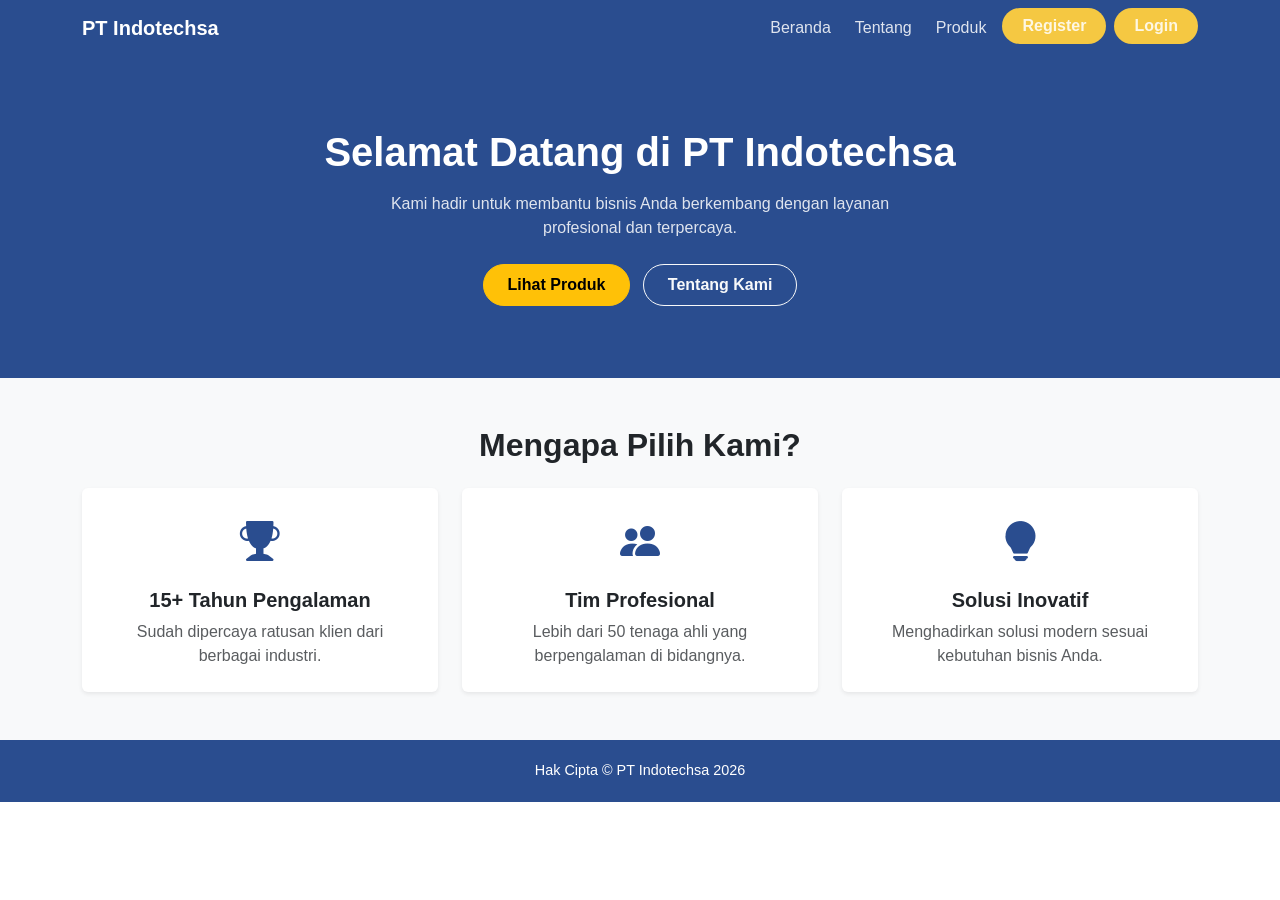
<file: index.html>
<!DOCTYPE html>
<html lang="id">

<head>
  <meta charset="UTF-8" />
  <meta name="viewport" content="width=device-width, initial-scale=1.0" />
  <title>Beranda — PT Indotechsa</title>
  <link href="https://cdn.jsdelivr.net/npm/bootstrap@5.3.3/dist/css/bootstrap.min.css" rel="stylesheet" />
  <link href="https://cdn.jsdelivr.net/npm/bootstrap-icons@1.11.3/font/bootstrap-icons.min.css" rel="stylesheet"/>
  <link href="css/style.css" rel="stylesheet" />
</head>

<body>

  <!-- NAVBAR -->
  <nav class="navbar navbar-expand-lg">
    <div class="container">
      <a class="navbar-brand" href="index.html">PT Indotechsa</a>
      <button class="navbar-toggler border-0" type="button" data-bs-toggle="collapse" data-bs-target="#menu">
        <span class="navbar-toggler-icon"></span>
      </button>
      <div class="collapse navbar-collapse" id="menu">
        <ul class="navbar-nav ms-auto gap-2">
          <li class="nav-item"><a class="nav-link active" href="index.html">Beranda</a></li>
          <li class="nav-item"><a class="nav-link" href="html/tentang.html">Tentang</a></li>
          <li class="nav-item"><a class="nav-link" href="html/produk.html">Produk</a></li>
          <li class="nav-item"><a class="nav-link btn-login" href="html/register.html">Register</a></li>
          <li class="nav-item"><a class="nav-link btn-login" href="html/login.html">Login</a></li>
        </ul>
      </div>
    </div>
  </nav>

  <!-- HERO -->
  <section class="py-5" style="background-color: #2A4D8F;">
    <div class="container text-center text-white py-4">
      <h1 class="fw-bold mb-3">Selamat Datang di PT Indotechsa</h1>
      <p class="mb-4" style="max-width: 500px; margin: auto; opacity: 0.85;">
        Kami hadir untuk membantu bisnis Anda berkembang dengan layanan
        profesional dan terpercaya.
      </p>
      <a href="html/produk.html" class="btn btn-warning fw-bold px-4 py-2 rounded-pill me-2">Lihat Produk</a>
      <a href="html/tentang.html" class="btn btn-outline-light fw-bold px-4 py-2 rounded-pill">Tentang Kami</a>
    </div>
  </section>

  <!-- KEUNGGULAN SINGKAT -->
  <section class="py-5 bg-light">
    <div class="container">
      <h2 class="text-center fw-bold mb-4">Mengapa Pilih Kami?</h2>
      <div class="row g-4 text-center">
        <div class="col-md-4">
          <div class="p-4 bg-white rounded shadow-sm h-100">
            <i class="bi bi-trophy-fill fs-1 mb-3 d-block" style="color: #2A4D8F;"></i>
            <h5 class="fw-bold">15+ Tahun Pengalaman</h5>
            <p class="text-muted mb-0">Sudah dipercaya ratusan klien dari berbagai industri.</p>
          </div>
        </div>
        <div class="col-md-4">
          <div class="p-4 bg-white rounded shadow-sm h-100">
            <i class="bi bi-people-fill fs-1 mb-3 d-block" style="color: #2A4D8F;"></i>
            <h5 class="fw-bold">Tim Profesional</h5>
            <p class="text-muted mb-0">Lebih dari 50 tenaga ahli yang berpengalaman di bidangnya.</p>
          </div>
        </div>
        <div class="col-md-4">
          <div class="p-4 bg-white rounded shadow-sm h-100">
            <i class="bi bi-lightbulb-fill fs-1 mb-3 d-block" style="color: #2A4D8F;"></i>
            <h5 class="fw-bold">Solusi Inovatif</h5>
            <p class="text-muted mb-0">Menghadirkan solusi modern sesuai kebutuhan bisnis Anda.</p>
          </div>
        </div>
      </div>
    </div>
  </section>

  <!-- FOOTER -->
  <footer>
    <p class="mb-0">Hak Cipta &copy; PT Indotechsa 2026</p>
  </footer>

  <script src="https://cdn.jsdelivr.net/npm/bootstrap@5.3.3/dist/js/bootstrap.bundle.min.js"></script>
</body>

</html>
</file>
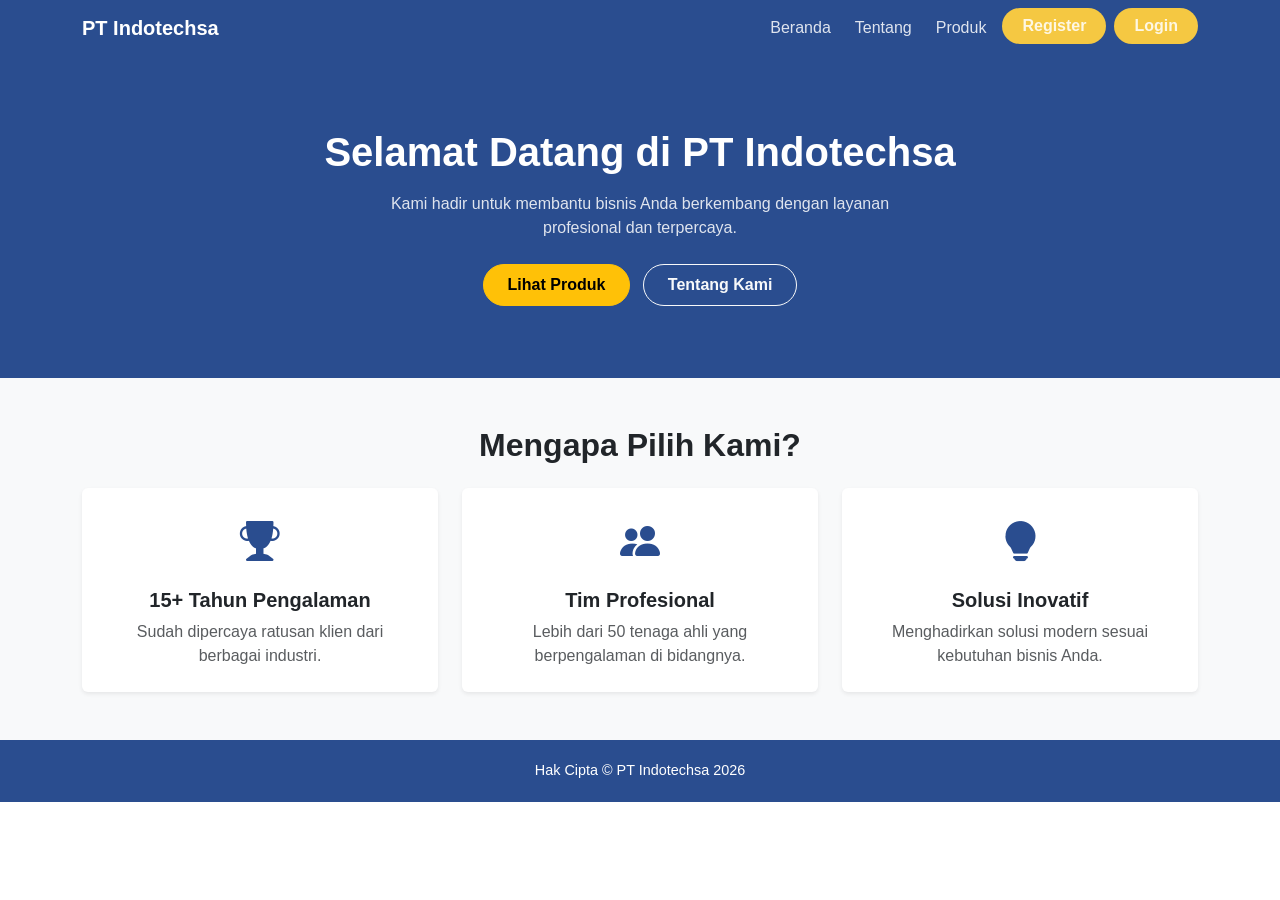
<file: html/index.html>
<!DOCTYPE html>
<html lang="id">

<head>
  <meta charset="UTF-8" />
  <meta name="viewport" content="width=device-width, initial-scale=1.0" />
  <title>Beranda — PT Indotechsa</title>
  <link href="https://cdn.jsdelivr.net/npm/bootstrap@5.3.3/dist/css/bootstrap.min.css" rel="stylesheet" />
  <link href="https://cdn.jsdelivr.net/npm/bootstrap-icons@1.11.3/font/bootstrap-icons.min.css" rel="stylesheet"/>
  <link href="../css/style.css" rel="stylesheet" />
</head>

<body>

  <!-- NAVBAR -->
  <nav class="navbar navbar-expand-lg">
    <div class="container">
      <a class="navbar-brand" href="index.html">PT Indotechsa</a>
      <button class="navbar-toggler border-0" type="button" data-bs-toggle="collapse" data-bs-target="#menu">
        <span class="navbar-toggler-icon"></span>
      </button>
      <div class="collapse navbar-collapse" id="menu">
        <ul class="navbar-nav ms-auto gap-2">
          <li class="nav-item"><a class="nav-link active" href="index.html">Beranda</a></li>
          <li class="nav-item"><a class="nav-link" href="tentang.html">Tentang</a></li>
          <li class="nav-item"><a class="nav-link" href="produk.html">Produk</a></li>
          <li class="nav-item"><a class="nav-link btn-login" href="register.html">Register</a></li>
          <li class="nav-item"><a class="nav-link btn-login" href="login.html">Login</a></li>
        </ul>
      </div>
    </div>
  </nav>

  <!-- HERO -->
  <section class="py-5" style="background-color: #2A4D8F;">
    <div class="container text-center text-white py-4">
      <h1 class="fw-bold mb-3">Selamat Datang di PT Indotechsa</h1>
      <p class="mb-4" style="max-width: 500px; margin: auto; opacity: 0.85;">
        Kami hadir untuk membantu bisnis Anda berkembang dengan layanan
        profesional dan terpercaya.
      </p>
      <a href="produk.html" class="btn btn-warning fw-bold px-4 py-2 rounded-pill me-2">Lihat Produk</a>
      <a href="tentang.html" class="btn btn-outline-light fw-bold px-4 py-2 rounded-pill">Tentang Kami</a>
    </div>
  </section>

  <!-- KEUNGGULAN SINGKAT -->
  <section class="py-5 bg-light">
    <div class="container">
      <h2 class="text-center fw-bold mb-4">Mengapa Pilih Kami?</h2>
      <div class="row g-4 text-center">
        <div class="col-md-4">
          <div class="p-4 bg-white rounded shadow-sm h-100">
            <i class="bi bi-trophy-fill fs-1 mb-3 d-block" style="color: #2A4D8F;"></i>
            <h5 class="fw-bold">15+ Tahun Pengalaman</h5>
            <p class="text-muted mb-0">Sudah dipercaya ratusan klien dari berbagai industri.</p>
          </div>
        </div>
        <div class="col-md-4">
          <div class="p-4 bg-white rounded shadow-sm h-100">
            <i class="bi bi-people-fill fs-1 mb-3 d-block" style="color: #2A4D8F;"></i>
            <h5 class="fw-bold">Tim Profesional</h5>
            <p class="text-muted mb-0">Lebih dari 50 tenaga ahli yang berpengalaman di bidangnya.</p>
          </div>
        </div>
        <div class="col-md-4">
          <div class="p-4 bg-white rounded shadow-sm h-100">
            <i class="bi bi-lightbulb-fill fs-1 mb-3 d-block" style="color: #2A4D8F;"></i>
            <h5 class="fw-bold">Solusi Inovatif</h5>
            <p class="text-muted mb-0">Menghadirkan solusi modern sesuai kebutuhan bisnis Anda.</p>
          </div>
        </div>
      </div>
    </div>
  </section>

  <!-- FOOTER -->
  <footer>
    <p class="mb-0">Hak Cipta &copy; PT Indotechsa 2026</p>
  </footer>

  <script src="https://cdn.jsdelivr.net/npm/bootstrap@5.3.3/dist/js/bootstrap.bundle.min.js"></script>
</body>

</html>
</file>
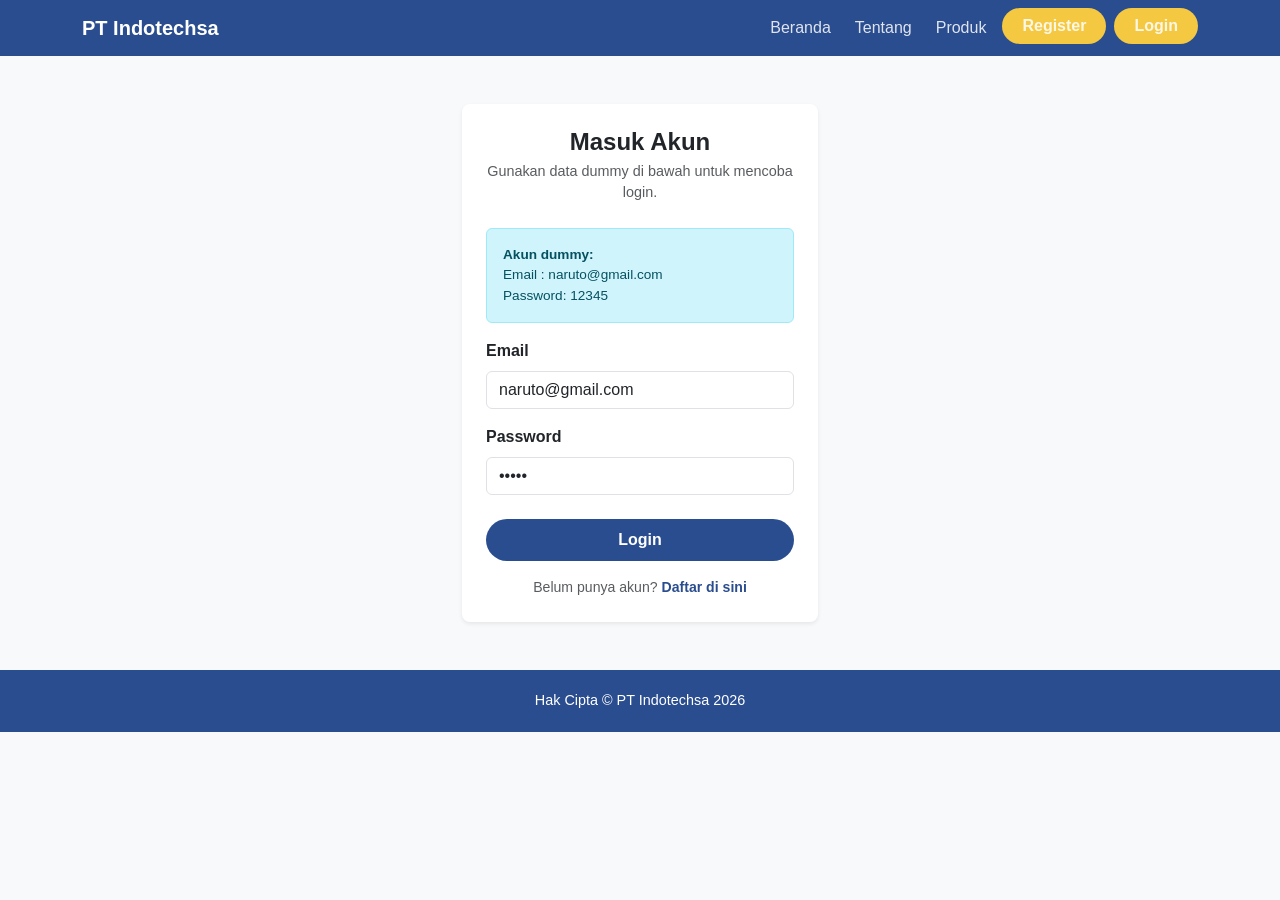
<file: html/login.html>
<!DOCTYPE html>
<html lang="id">

<head>
  <meta charset="UTF-8" />
  <meta name="viewport" content="width=device-width, initial-scale=1.0" />
  <title>Login — PT Indotechsa</title>
  <link href="https://cdn.jsdelivr.net/npm/bootstrap@5.3.3/dist/css/bootstrap.min.css" rel="stylesheet" />
  <link href="../css/style.css" rel="stylesheet" />
</head>

<body class="bg-light">

  <!-- NAVBAR -->
  <nav class="navbar navbar-expand-lg">
    <div class="container">
      <a class="navbar-brand" href="../index.html">PT Indotechsa</a>
      <button class="navbar-toggler border-0" type="button" data-bs-toggle="collapse" data-bs-target="#menu">
        <span class="navbar-toggler-icon"></span>
      </button>
      <div class="collapse navbar-collapse" id="menu">
        <ul class="navbar-nav ms-auto gap-2">
          <li class="nav-item"><a class="nav-link" href="../index.html">Beranda</a></li>
          <li class="nav-item"><a class="nav-link" href="tentang.html">Tentang</a></li>
          <li class="nav-item"><a class="nav-link" href="produk.html">Produk</a></li>
          <li class="nav-item"><a class="nav-link btn-login" href="register.html">Register</a></li>
          <li class="nav-item"><a class="nav-link btn-login active" href="login.html">Login</a></li>
        </ul>
      </div>
    </div>
  </nav>

  <!-- FORM LOGIN -->
  <div class="container py-5">
    <div class="row justify-content-center">
      <div class="col-md-5 col-lg-4">
        <div class="card shadow-sm border-0 rounded-3">
          <div class="card-body p-4">
            <h4 class="fw-bold text-center mb-1">Masuk Akun</h4>
            <p class="text-muted text-center mb-4" style="font-size: 0.9rem;">
              Gunakan data dummy di bawah untuk mencoba login.
            </p>

            <!-- Info data dummy -->
            <div class="alert alert-info" style="font-size: 0.85rem;">
              <strong>Akun dummy:</strong><br />
              Email : naruto@gmail.com<br />
              Password: 12345
            </div>

            <div class="mb-3">
              <label class="form-label fw-semibold">Email</label>
              <input type="email" class="form-control" value="naruto@gmail.com" />
            </div>

            <div class="mb-4">
              <label class="form-label fw-semibold">Password</label>
              <input type="password" class="form-control" value="12345" />
            </div>

            <!-- Tombol langsung ke dashboard -->
            <a href="../index.html"
              class="btn w-100 fw-bold py-2 rounded-pill text-white text-decoration-none text-center d-block"
              style="background-color: #2A4D8F;">
              Login
            </a>

            <p class="text-center text-muted mt-3 mb-0" style="font-size: 0.88rem;">
              Belum punya akun?
              <a href="register.html" class="text-decoration-none fw-semibold" style="color: #2A4D8F;">Daftar di
                sini</a>
            </p>
          </div>
        </div>
      </div>
    </div>
  </div>

  <!-- FOOTER -->
  <footer>
    <p class="mb-0">Hak Cipta &copy; PT Indotechsa 2026</p>
  </footer>
</file>
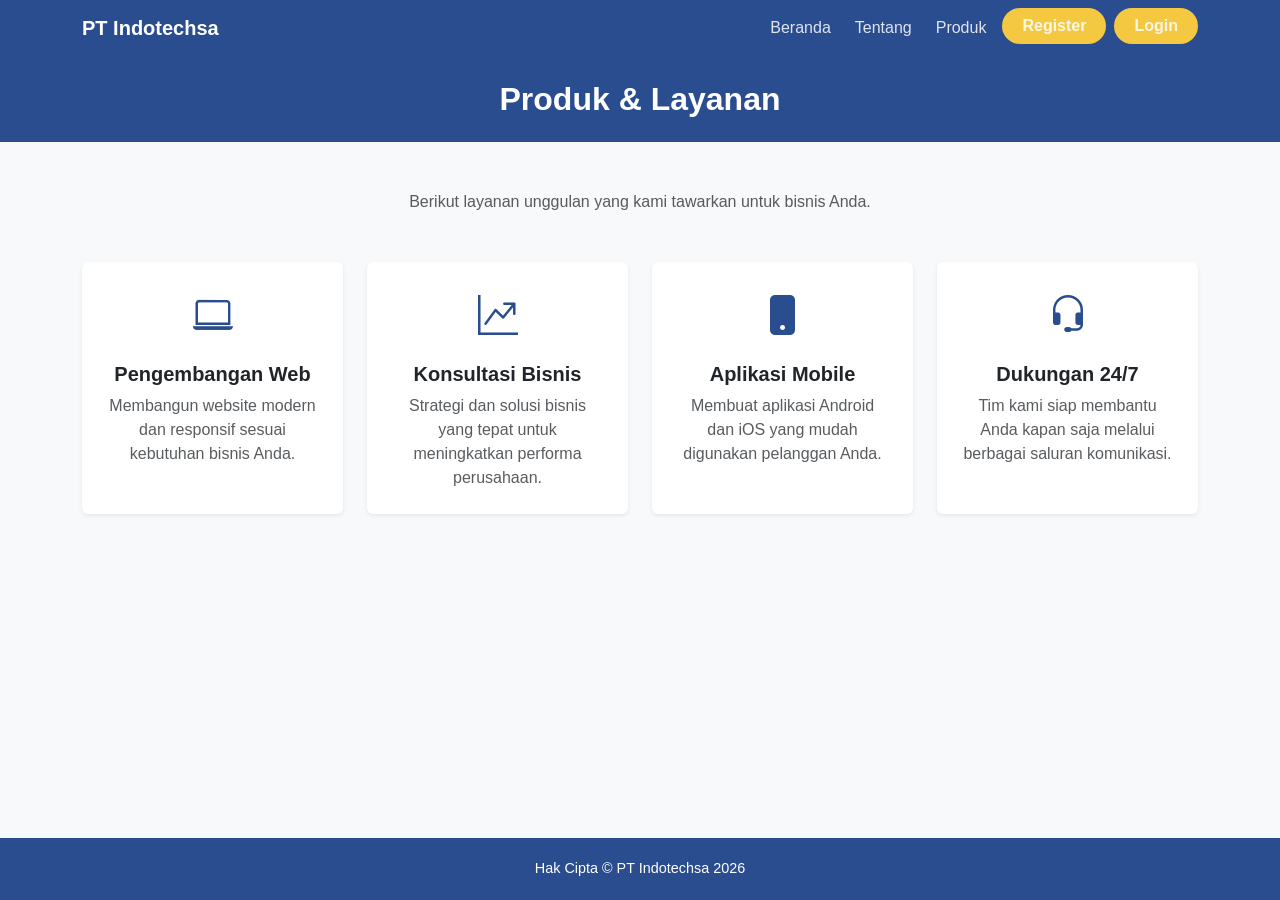
<file: html/produk.html>
<!DOCTYPE html>
<html lang="id">

<head>
  <meta charset="UTF-8" />
  <meta name="viewport" content="width=device-width, initial-scale=1.0" />
  <title>Produk — PT Indotechsa</title>
  <link href="https://cdn.jsdelivr.net/npm/bootstrap@5.3.3/dist/css/bootstrap.min.css" rel="stylesheet" />
  <link href="https://cdn.jsdelivr.net/npm/bootstrap-icons@1.11.3/font/bootstrap-icons.min.css" rel="stylesheet"/>
  <link href="../css/style.css" rel="stylesheet" />
</head>

<body class="d-flex flex-column min-vh-100">


  <!-- NAVBAR -->
  <nav class="navbar navbar-expand-lg">
    <div class="container">
      <a class="navbar-brand" href="../index.html">PT Indotechsa</a>
      <button class="navbar-toggler border-0" type="button" data-bs-toggle="collapse" data-bs-target="#menu">
        <span class="navbar-toggler-icon"></span>
      </button>
      <div class="collapse navbar-collapse" id="menu">
        <ul class="navbar-nav ms-auto gap-2">
          <li class="nav-item"><a class="nav-link" href="../index.html">Beranda</a></li>
          <li class="nav-item"><a class="nav-link" href="tentang.html">Tentang</a></li>
          <li class="nav-item"><a class="nav-link active" href="produk.html">Produk</a></li>
          <li class="nav-item"><a class="nav-link btn-login" href="register.html">Register</a></li>
          <li class="nav-item"><a class="nav-link btn-login" href="login.html">Login</a></li>
        </ul>
      </div>
    </div>
  </nav>

  <!-- JUDUL HALAMAN -->
  <section class="py-4 text-white text-center" style="background-color: #2A4D8F;">
    <div class="container">
      <h2 class="fw-bold mb-0">Produk & Layanan</h2>
    </div>
  </section>

  <!-- KARTU PRODUK -->
  <section class="py-5 bg-light flex-grow-1">
    <div class="container">
      <p class="text-center text-muted mb-5">
        Berikut layanan unggulan yang kami tawarkan untuk bisnis Anda.
      </p>
      <div class="row g-4">

        <div class="col-md-6 col-lg-3">
          <div class="card h-100 shadow-sm border-0">
            <div class="card-body text-center p-4">
              <i class="bi bi-laptop fs-1 mb-3 d-block" style="color: #2A4D8F;"></i>
              <h5 class="card-title fw-bold">Pengembangan Web</h5>
              <p class="card-text text-muted">
                Membangun website modern dan responsif sesuai kebutuhan bisnis Anda.
              </p>
            </div>
          </div>
        </div>

        <div class="col-md-6 col-lg-3">
          <div class="card h-100 shadow-sm border-0">
            <div class="card-body text-center p-4">
              <i class="bi bi-graph-up-arrow fs-1 mb-3 d-block" style="color: #2A4D8F;"></i>
              <h5 class="card-title fw-bold">Konsultasi Bisnis</h5>
              <p class="card-text text-muted">
                Strategi dan solusi bisnis yang tepat untuk meningkatkan performa perusahaan.
              </p>
            </div>
          </div>
        </div>

        <div class="col-md-6 col-lg-3">
          <div class="card h-100 shadow-sm border-0">
            <div class="card-body text-center p-4">
              <i class="bi bi-phone-fill fs-1 mb-3 d-block" style="color: #2A4D8F;"></i>
              <h5 class="card-title fw-bold">Aplikasi Mobile</h5>
              <p class="card-text text-muted">
                Membuat aplikasi Android dan iOS yang mudah digunakan pelanggan Anda.
              </p>
            </div>
          </div>
        </div>

        <div class="col-md-6 col-lg-3">
          <div class="card h-100 shadow-sm border-0">
            <div class="card-body text-center p-4">
              <i class="bi bi-headset fs-1 mb-3 d-block" style="color: #2A4D8F;"></i>
              <h5 class="card-title fw-bold">Dukungan 24/7</h5>
              <p class="card-text text-muted">
                Tim kami siap membantu Anda kapan saja melalui berbagai saluran komunikasi.
              </p>
            </div>
          </div>
        </div>

      </div>
    </div>
  </section>

  <!-- FOOTER -->
  <footer>
    <p class="mb-0">Hak Cipta &copy; PT Indotechsa 2026</p>
  </footer>

  <script src="https://cdn.jsdelivr.net/npm/bootstrap@5.3.3/dist/js/bootstrap.bundle.min.js"></script>
</body>

</html>
</file>
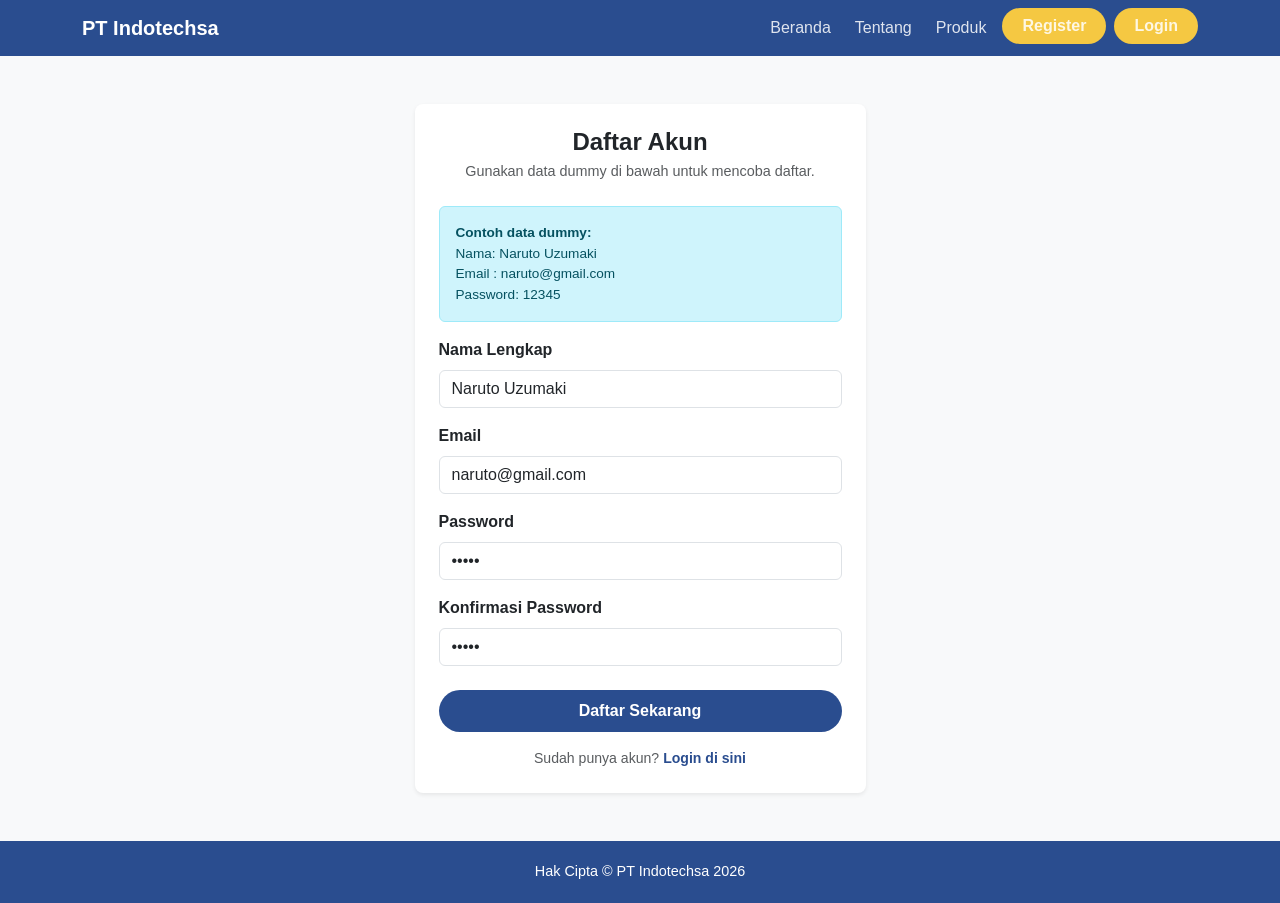
<file: html/register.html>
<!DOCTYPE html>
<html lang="id">

<head>
  <meta charset="UTF-8" />
  <meta name="viewport" content="width=device-width, initial-scale=1.0" />
  <title>Register — PT Indotechsa</title>
  <link href="https://cdn.jsdelivr.net/npm/bootstrap@5.3.3/dist/css/bootstrap.min.css" rel="stylesheet" />
  <link href="../css/style.css" rel="stylesheet" />
</head>

<body class="bg-light">

  <!-- NAVBAR -->
  <nav class="navbar navbar-expand-lg">
    <div class="container">
      <a class="navbar-brand" href="../index.html">PT Indotechsa</a>
      <button class="navbar-toggler border-0" type="button" data-bs-toggle="collapse" data-bs-target="#menu">
        <span class="navbar-toggler-icon"></span>
      </button>
      <div class="collapse navbar-collapse" id="menu">
        <ul class="navbar-nav ms-auto gap-2">
          <li class="nav-item"><a class="nav-link" href="../index.html">Beranda</a></li>
          <li class="nav-item"><a class="nav-link" href="tentang.html">Tentang</a></li>
          <li class="nav-item"><a class="nav-link" href="produk.html">Produk</a></li>
          <li class="nav-item"><a class="nav-link btn-login active" href="register.html">Register</a></li>
          <li class="nav-item"><a class="nav-link btn-login" href="login.html">Login</a></li>
        </ul>
      </div>
    </div>
  </nav>

  <!-- FORM REGISTER -->
  <div class="container py-5">
    <div class="row justify-content-center">
      <div class="col-md-6 col-lg-5">
        <div class="card shadow-sm border-0 rounded-3">
          <div class="card-body p-4">
            <h4 class="fw-bold text-center mb-1">Daftar Akun</h4>
            <p class="text-muted text-center mb-4" style="font-size: 0.9rem;">
              Gunakan data dummy di bawah untuk mencoba daftar.
            </p>

            <!-- Info data dummy -->
            <div class="alert alert-info" style="font-size: 0.85rem;">
              <strong>Contoh data dummy:</strong><br />
              Nama: Naruto Uzumaki<br />
              Email : naruto@gmail.com<br />
              Password: 12345
            </div>

            <div class="mb-3">
              <label class="form-label fw-semibold">Nama Lengkap</label>
              <input type="text" class="form-control" value="Naruto Uzumaki" />
            </div>

            <div class="mb-3">
              <label class="form-label fw-semibold">Email</label>
              <input type="email" class="form-control" value="naruto@gmail.com" />
            </div>

            <div class="mb-3">
              <label class="form-label fw-semibold">Password</label>
              <input type="password" class="form-control" value="12345" />
            </div>

            <div class="mb-4">
              <label class="form-label fw-semibold">Konfirmasi Password</label>
              <input type="password" class="form-control" value="12345" />
            </div>

            <!-- Tombol langsung pindah ke halaman sukses -->
            <a href="register-sukses.html"
              class="btn w-100 fw-bold py-2 rounded-pill text-white text-decoration-none text-center d-block"
              style="background-color: #2A4D8F;">
              Daftar Sekarang
            </a>

            <p class="text-center text-muted mt-3 mb-0" style="font-size: 0.88rem;">
              Sudah punya akun?
              <a href="login.html" class="text-decoration-none fw-semibold" style="color: #2A4D8F;">Login di sini</a>
            </p>
          </div>
        </div>
      </div>
    </div>
  </div>

  <!-- FOOTER -->
  <footer>
    <p class="mb-0">Hak Cipta &copy; PT Indotechsa 2026</p>
  </footer>
</file>
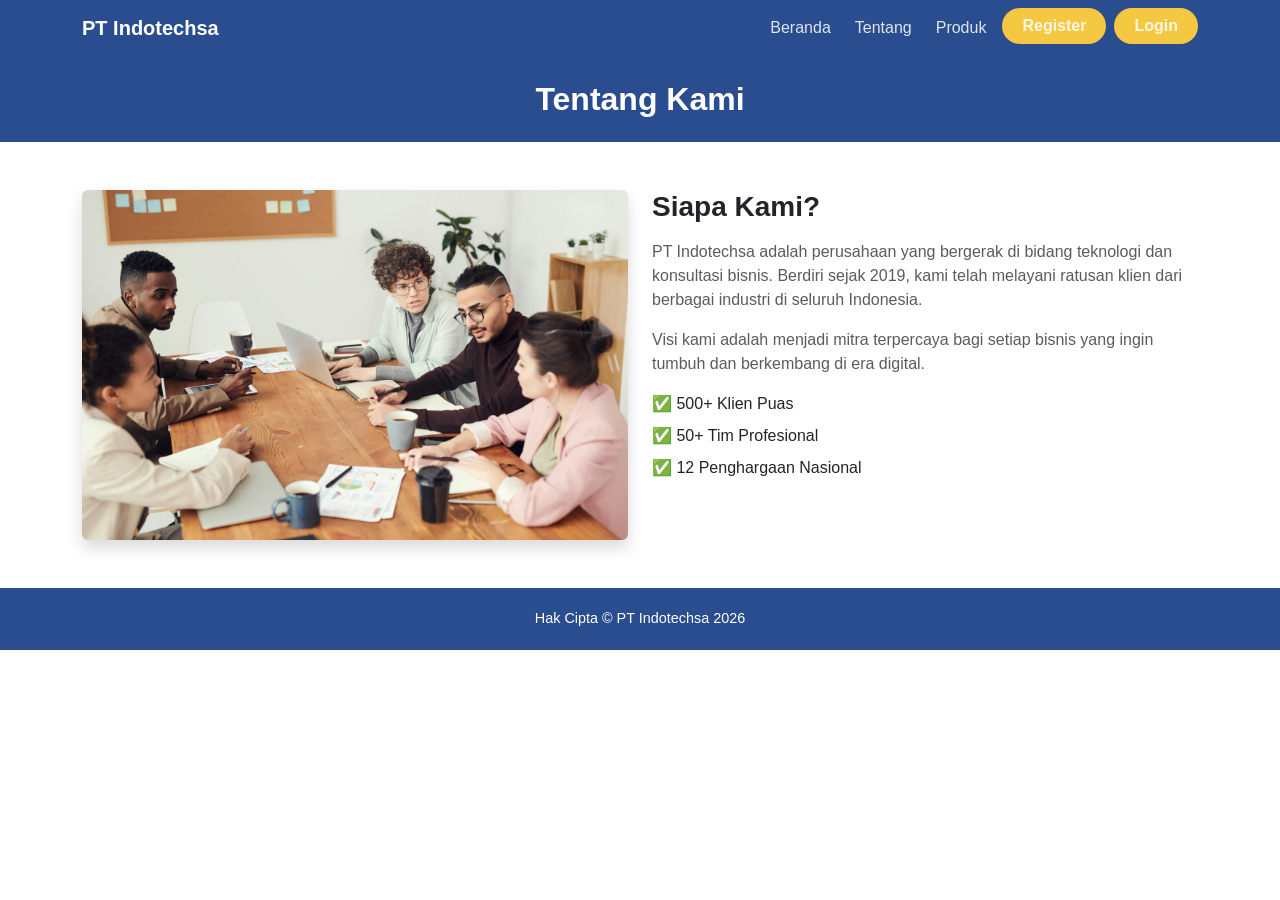
<file: html/tentang.html>
<!DOCTYPE html>
<html lang="id">

<head>
  <meta charset="UTF-8" />
  <meta name="viewport" content="width=device-width, initial-scale=1.0" />
  <title>Tentang — PT Indotechsa</title>
  <link href="https://cdn.jsdelivr.net/npm/bootstrap@5.3.3/dist/css/bootstrap.min.css" rel="stylesheet" />
  <link href="../css/style.css" rel="stylesheet" />
</head>

<body>

  <!-- NAVBAR -->
  <nav class="navbar navbar-expand-lg">
    <div class="container">
      <a class="navbar-brand" href="../index.html">PT Indotechsa</a>
      <button class="navbar-toggler border-0" type="button" data-bs-toggle="collapse" data-bs-target="#menu">
        <span class="navbar-toggler-icon"></span>
      </button>
      <div class="collapse navbar-collapse" id="menu">
        <ul class="navbar-nav ms-auto gap-2">
          <li class="nav-item"><a class="nav-link" href="../index.html">Beranda</a></li>
          <li class="nav-item"><a class="nav-link active" href="tentang.html">Tentang</a></li>
          <li class="nav-item"><a class="nav-link" href="produk.html">Produk</a></li>
          <li class="nav-item"><a class="nav-link btn-login" href="register.html">Register</a></li>
          <li class="nav-item"><a class="nav-link btn-login" href="login.html">Login</a></li>
        </ul>
      </div>
    </div>
  </nav>

  <!-- JUDUL HALAMAN -->
  <section class="py-4 text-white text-center" style="background-color: #2A4D8F;">
    <div class="container">
      <h2 class="fw-bold mb-0">Tentang Kami</h2>
    </div>
  </section>

  <!-- ISI TENTANG -->
  <section class="py-5">
    <div class="container">
      <div class="row align-items-start g-4">
        <div class="col-md-6">
          <img src="../img/orang-diskusi.jpeg" alt="Tim Kami" class="img-fluid rounded shadow"
            style="max-height: 350px; width: 100%; object-fit: cover;" />
        </div>
        <div class="col-md-6">
          <h3 class="fw-bold mb-3">Siapa Kami?</h3>
          <p class="text-muted">
            PT Indotechsa adalah perusahaan yang bergerak di bidang teknologi
            dan konsultasi bisnis. Berdiri sejak 2019, kami telah melayani
            ratusan klien dari berbagai industri di seluruh Indonesia.
          </p>
          <p class="text-muted">
            Visi kami adalah menjadi mitra terpercaya bagi setiap bisnis yang
            ingin tumbuh dan berkembang di era digital.
          </p>
          <ul class="list-unstyled mt-3">
            <li class="mb-2">✅ 500+ Klien Puas</li>
            <li class="mb-2">✅ 50+ Tim Profesional</li>
            <li class="mb-2">✅ 12 Penghargaan Nasional</li>
          </ul>
        </div>
      </div>
    </div>
  </section>

  <!-- FOOTER -->
  <footer>
    <p class="mb-0">Hak Cipta &copy; PT Indotechsa 2026</p>
  </footer>

  <script src="https://cdn.jsdelivr.net/npm/bootstrap@5.3.3/dist/js/bootstrap.bundle.min.js"></script>
</body>

</html>
</file>
<file: css/style.css>
/* WARNA UTAMA */
:root {
  --biru: #2A4D8F;
  --kuning: #F5C842;
  --putih: #ffffff;
  --abu: #f5f6fa;
}

body {
  font-family: Arial, sans-serif;
}

/* NAVBAR */
.navbar {
  background-color: var(--biru);
}

.navbar-brand {
  color: white !important;
  font-weight: bold;
}

.navbar .nav-link {
  color: rgba(255, 255, 255, 0.85) !important;
}

.navbar .nav-link:hover {
  color: white !important;
}

.btn-login {
  background-color: var(--kuning);
  color: #1a3364 !important;
  font-weight: bold;
  border-radius: 20px;
  padding: 6px 20px !important;
}

/* FOOTER */
footer {
  background-color: var(--biru);
  color: white;
  text-align: center;
  padding: 20px 0;
  font-size: 0.9rem;
}
</file>
